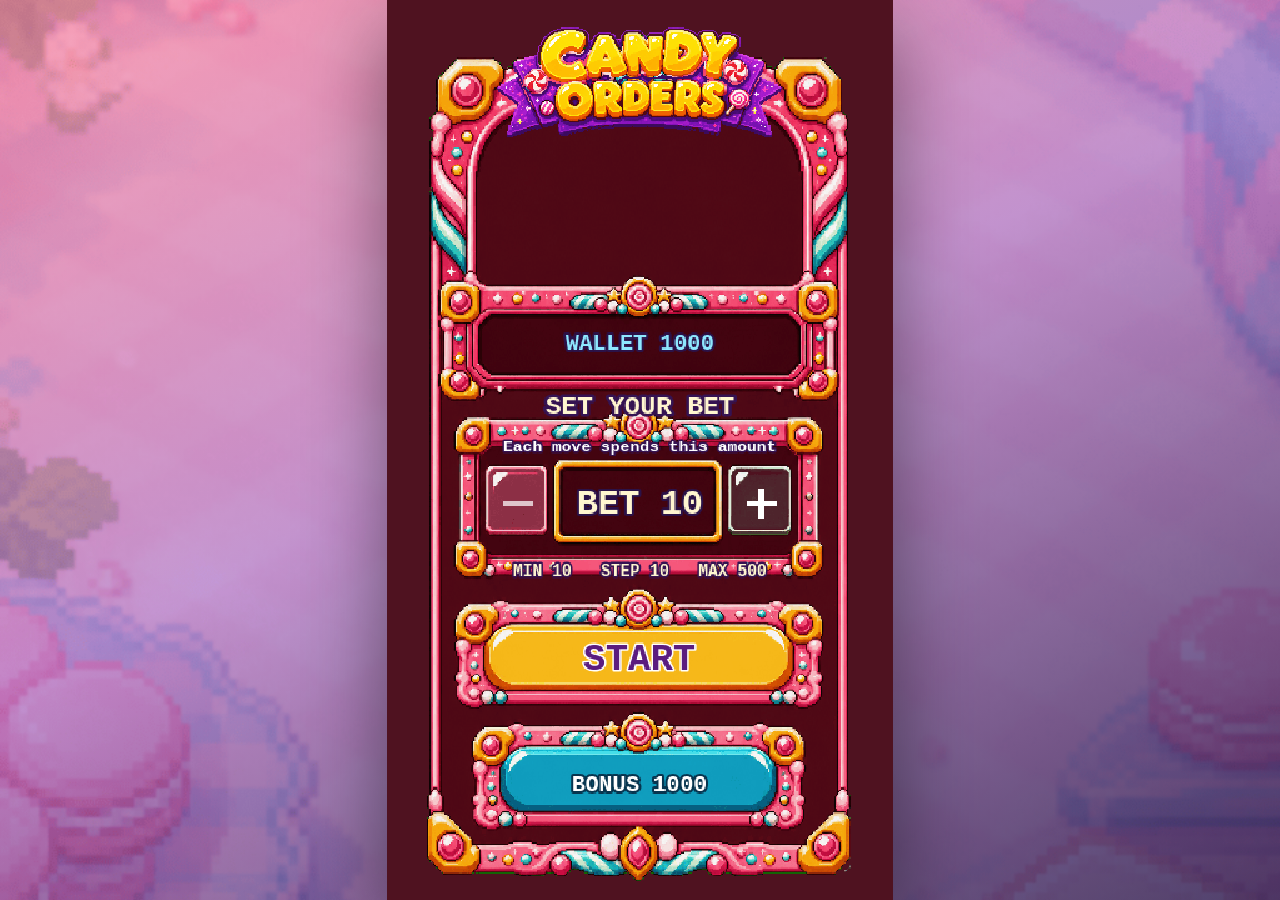
<file: index.html>
﻿<!doctype html>
<html lang="zh-Hant">
<head>
  <meta charset="utf-8">
  <meta name="viewport" content="width=device-width, initial-scale=1, viewport-fit=cover">
  <meta name="theme-color" content="#4f1220">
  <title>Candy Orders - Golden Candy Prototype</title>
  <script>
    const target = new URL("./order-golden/", window.location.href);
    target.search = window.location.search;
    target.hash = window.location.hash;
    window.location.replace(target.href);
  </script>
  <meta http-equiv="refresh" content="0;url=./order-golden/">
</head>
<body>
  <a href="./order-golden/">Candy Orders</a>
</body>
</html>
</file>
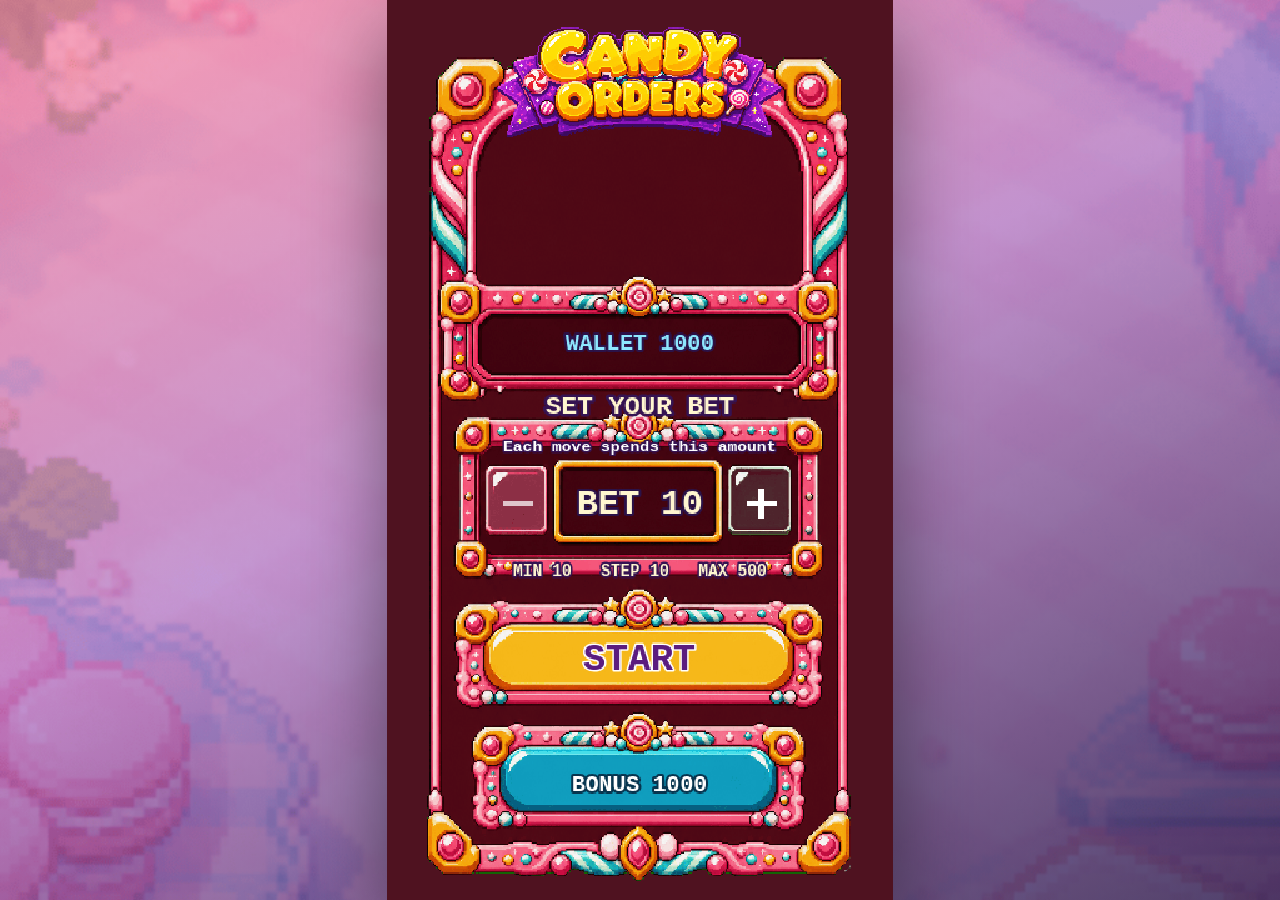
<file: order-golden/index.html>
﻿<!doctype html>
<html lang="zh-Hant">
<head>
  <meta charset="utf-8">
  <meta name="viewport" content="width=device-width, initial-scale=1, viewport-fit=cover">
  <meta name="theme-color" content="#4f1220">
  <title>Candy Orders - Golden Candy Prototype</title>
  <link rel="icon" href="./assets/generated/symbol-pudding.png?v=20260615artapply">
  <link rel="stylesheet" href="./styles.css?v=20260609outerbg">
  <script src="./vendor/phaser.min.js?v=3.80.1"></script>
</head>
<body>
  <main id="shell">
    <div id="game"></div>
  </main>
  <script src="./math-config.js?v=20260903bonusrefresh1"></script>
  <script src="./game.js?v=20260902goldenmath1"></script>
</body>
</html>
</file>
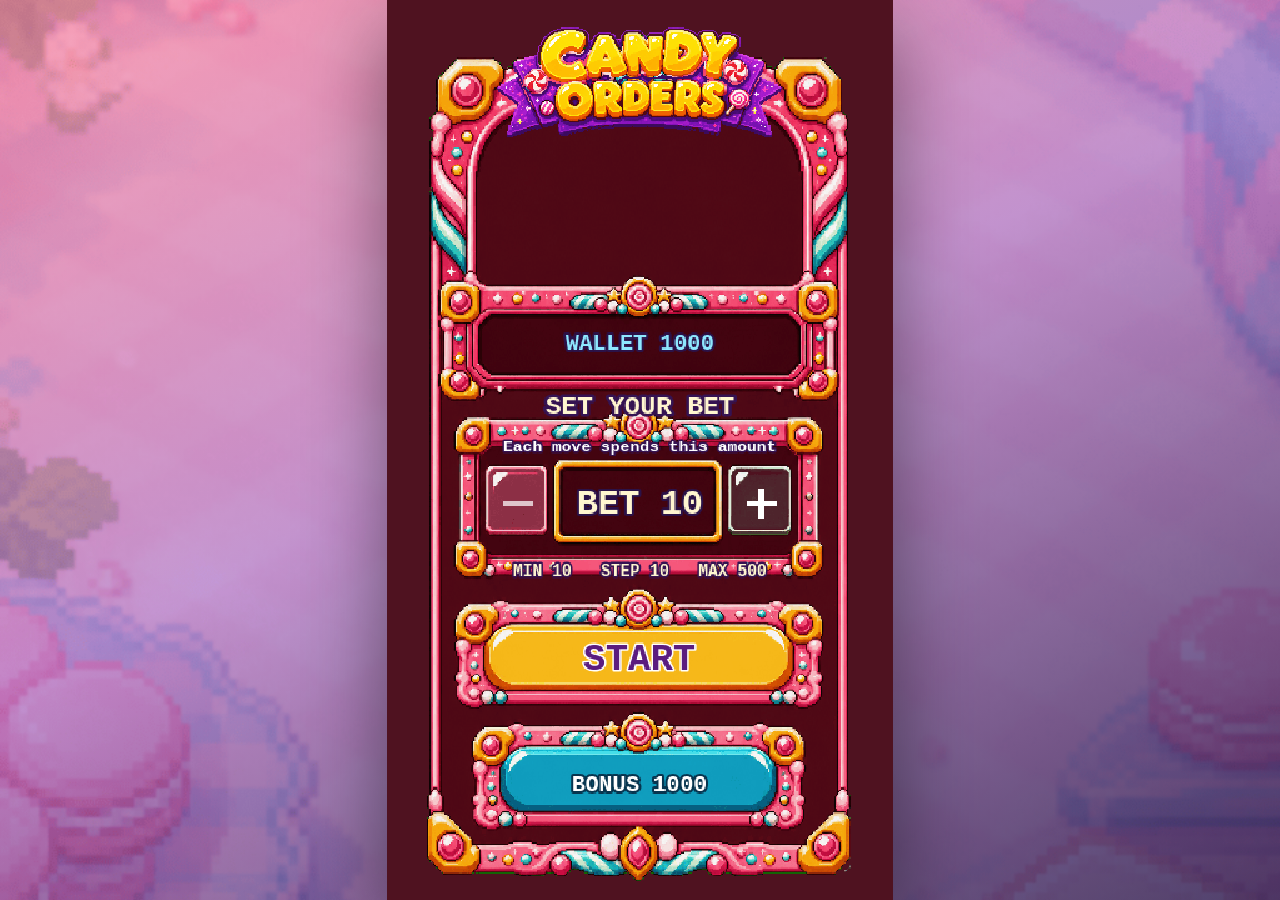
<file: fixed-orders.html>
<!doctype html>
<html lang="zh-Hant">
<head>
  <meta charset="utf-8">
  <meta name="viewport" content="width=device-width, initial-scale=1, viewport-fit=cover">
  <meta name="theme-color" content="#4f1220">
  <title>Candy Orders - Mobile Demo</title>
  <link rel="icon" href="./assets/generated/symbol-pudding.png?v=20260615artapply">
  <link rel="stylesheet" href="./styles.css?v=20260609outerbg">
  <script src="./vendor/phaser.min.js?v=3.80.1"></script>
</head>
<body>
  <main id="shell">
    <div id="game"></div>
  </main>
  <script src="./math-config.js?v=20260810smartauto1"></script>
  <script src="./game.js?v=20260810smartauto1"></script>
</body>
</html>
</file>
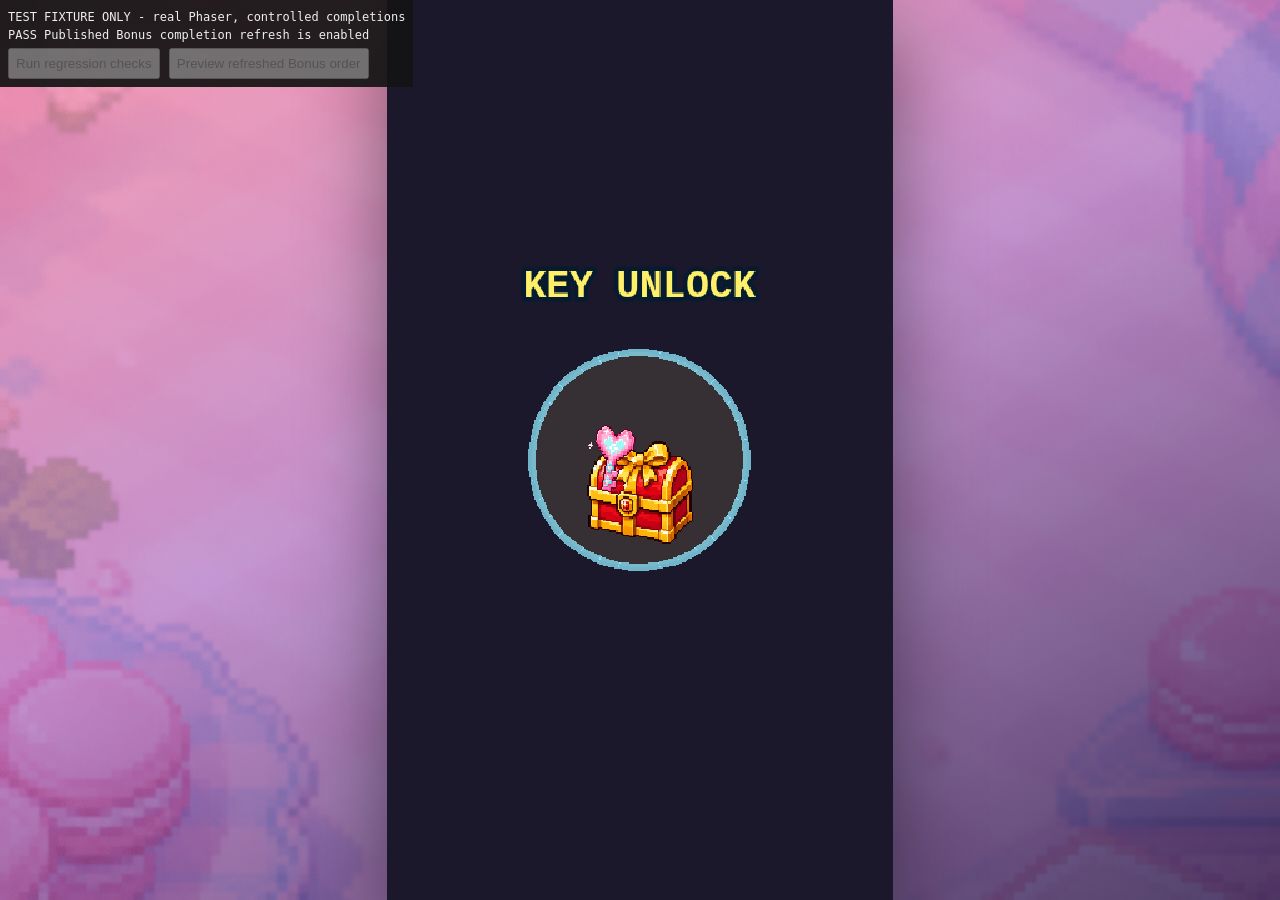
<file: order-golden/tests/bonus-orders.html>
<!doctype html>
<html lang="en">
<head>
  <meta charset="utf-8">
  <meta name="viewport" content="width=device-width, initial-scale=1">
  <base href="../">
  <title>Bonus Orders - Regression Fixture</title>
  <link rel="stylesheet" href="styles.css">
  <style>
    #test-panel { position: fixed; z-index: 10; top: 0; left: 0; max-width: 100%; background: #151515ee; color: #eee; font: 12px/1.5 monospace; padding: 8px; box-sizing: border-box; }
    #test-results { margin: 0; white-space: pre-wrap; max-height: 180px; overflow: auto; }
    button { margin: 4px 2px 0 0; padding: 6px; cursor: pointer; }
  </style>
  <script src="vendor/phaser.min.js?v=3.80.1"></script>
</head>
<body>
  <main id="shell"><div id="game"></div></main>
  <aside id="test-panel">
    <pre id="test-results">TEST FIXTURE ONLY - loading...</pre>
    <button id="test-run" disabled>Run regression checks</button>
    <button id="test-preview" disabled>Preview refreshed Bonus order</button>
  </aside>
  <script src="math-config.js?v=20260903bonusrefresh1"></script>
  <script src="game.js?v=20260902goldenmath1"></script>
  <script src="tests/bonus-order-checks.js?v=20260903bonusrefresh1"></script>
  <script src="tests/bonus-orders.js?v=20260903bonusrefresh1"></script>
</body>
</html>
</file>
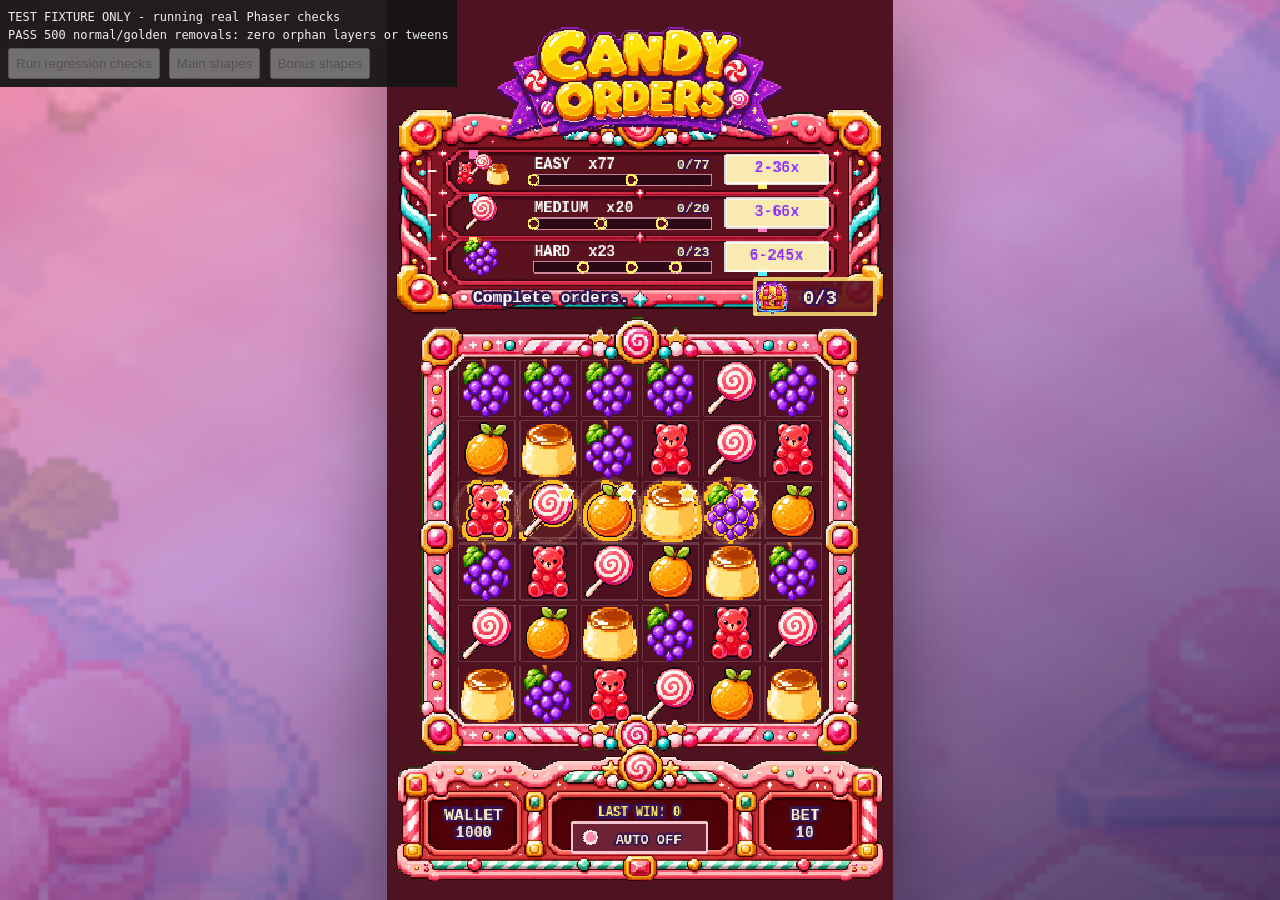
<file: order-golden/tests/golden-visuals.html>
<!doctype html>
<html lang="en">
<head>
  <meta charset="utf-8">
  <meta name="viewport" content="width=device-width, initial-scale=1">
  <base href="../">
  <title>Golden Candy - Visual Regression Fixture</title>
  <link rel="stylesheet" href="styles.css">
  <style>
    #test-panel { position: fixed; z-index: 10; top: 0; left: 0; max-width: 100%; background: #151515ee; color: #eee; font: 12px/1.5 monospace; padding: 8px; box-sizing: border-box; }
    #test-results { margin: 0; white-space: pre-wrap; max-height: 170px; overflow: auto; }
    button { margin: 4px 2px 0 0; padding: 6px; cursor: pointer; }
  </style>
  <script src="vendor/phaser.min.js?v=3.80.1"></script>
</head>
<body>
  <main id="shell"><div id="game"></div></main>
  <aside id="test-panel">
    <pre id="test-results">TEST FIXTURE ONLY - loading...</pre>
    <button id="test-run" disabled>Run regression checks</button>
    <button id="test-main" disabled>Main shapes</button>
    <button id="test-bonus" disabled>Bonus shapes</button>
  </aside>
  <script src="math-config.js?v=20260902goldenmath1"></script>
  <script src="game.js?v=20260902goldenmath1"></script>
  <script src="tests/golden-visuals.js"></script>
</body>
</html>
</file>
<file: order-golden/styles.css>
html,
body {
  width: 100%;
  height: 100%;
  margin: 0;
  background: #251233;
  overflow: hidden;
  font-family: "Trebuchet MS", Arial, sans-serif;
}

#shell {
  width: 100%;
  height: 100%;
  display: grid;
  place-items: center;
  background:
    linear-gradient(155deg, rgba(255, 77, 136, 0.46), rgba(134, 51, 190, 0.46) 46%, rgba(33, 18, 75, 0.78) 100%),
    url("./assets/backgrounds/strawberry-dessert-bg.png") center / cover no-repeat,
    radial-gradient(circle at 16% 12%, rgba(255, 241, 129, 0.34), transparent 24%),
    radial-gradient(circle at 86% 18%, rgba(88, 229, 255, 0.28), transparent 28%),
    linear-gradient(155deg, #ff4d88 0%, #8633be 46%, #21124b 100%);
}

#game {
  width: min(100vw, 56.25vh);
  height: min(100vh, 177.78vw);
  box-shadow: 0 24px 80px rgba(0, 0, 0, 0.45);
  cursor: none;
}

canvas {
  display: block;
  cursor: none;
  image-rendering: pixelated;
}
</file>
<file: styles.css>
html,
body {
  width: 100%;
  height: 100%;
  margin: 0;
  background: #251233;
  overflow: hidden;
  font-family: "Trebuchet MS", Arial, sans-serif;
}

#shell {
  width: 100%;
  height: 100%;
  display: grid;
  place-items: center;
  background:
    linear-gradient(155deg, rgba(255, 77, 136, 0.46), rgba(134, 51, 190, 0.46) 46%, rgba(33, 18, 75, 0.78) 100%),
    url("./assets/backgrounds/strawberry-dessert-bg.png") center / cover no-repeat,
    radial-gradient(circle at 16% 12%, rgba(255, 241, 129, 0.34), transparent 24%),
    radial-gradient(circle at 86% 18%, rgba(88, 229, 255, 0.28), transparent 28%),
    linear-gradient(155deg, #ff4d88 0%, #8633be 46%, #21124b 100%);
}

#game {
  width: min(100vw, 56.25vh);
  height: min(100vh, 177.78vw);
  box-shadow: 0 24px 80px rgba(0, 0, 0, 0.45);
  cursor: none;
}

canvas {
  display: block;
  cursor: none;
  image-rendering: pixelated;
}
</file>
